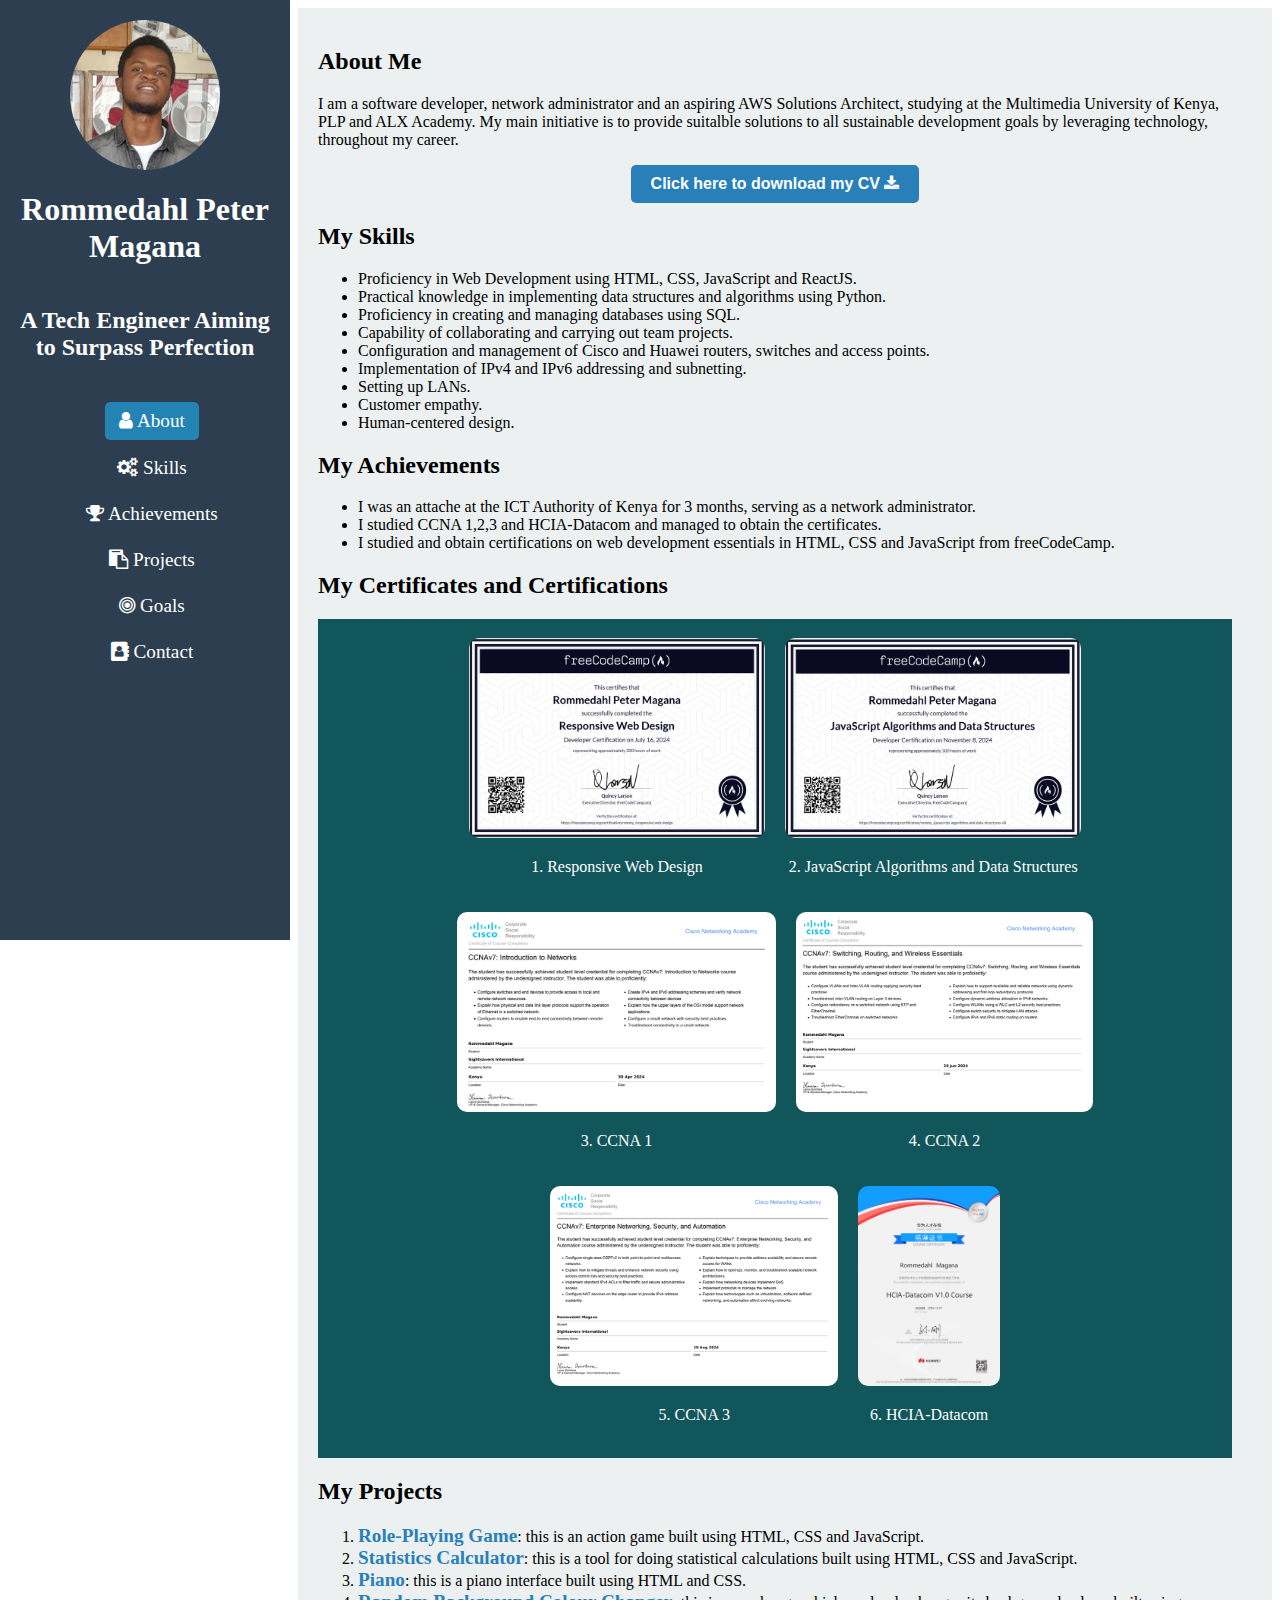
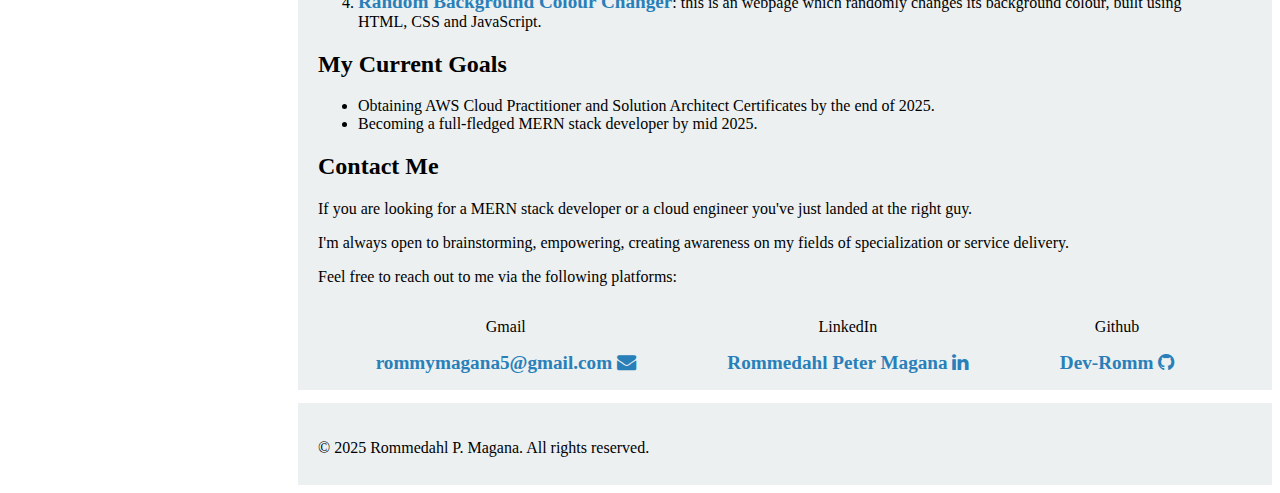
<file: index.html>
<!DOCTYPE html>
<html lang="en">
  <head>
    <meta charset="UTF-8" />
    <meta name="viewport" content="width=device-width, initial-scale=1.0" />
    <meta
      name="description"
      content="Rommedahl Peter Magana's Portfolio Website"
    />
    <meta
      name="keywords"
      content="Rommedahl, Portfolio, Web Development, Projects"
    />
    <title>
      Rommedahl Peter Magana | Software Developer - Cloud engineer - Computer
      Networks
    </title>
    <link rel="stylesheet" href="styles.css" />
    <link
      rel="stylesheet"
      href="https://cdnjs.cloudflare.com/ajax/libs/font-awesome/4.7.0/css/font-awesome.min.css"
    />
  </head>
  <body>
    <header>
      <img src="img1.jpg" alt="Rommedahl's Image" class="profile-image" />
      <h1>Rommedahl Peter Magana</h1>
      <h2>A Tech Engineer Aiming to Surpass Perfection</h2>

      <nav>
        <ul>
          <li>
            <a class="about-btn" href="#about"><i class="fa fa-user"></i> About</a>
          </li>
          <li>
            <a href="#skills"><i class="fa fa-cogs"></i> Skills</a>
          </li>
          <li>
            <a href="#achievements"
              ><i class="fa fa-trophy"></i> Achievements</a
            >
          </li>
          <li>
            <a href="#projects"><i class="fa fa-clipboard"></i> Projects</a>
          </li>
          <li>
            <a href="#goals"><i class="fa fa-bullseye"></i> Goals</a>
          </li>
          <li>
            <a href="#contact"><i class="fa fa-address-book"></i> Contact</a>
          </li>
        </ul>
      </nav>
    </header>
    <main>
      <div id="about">
        <h2>About Me</h2>
        <p>
          I am a software developer, network administrator and an aspiring AWS
          Solutions Architect, studying at the Multimedia University of Kenya,
          PLP and ALX Academy. My main initiative is to provide suitalble
          solutions to all sustainable development goals by leveraging
          technology, throughout my career.
        </p>
        <form action="MaganaCV.docx" method="get" target="_blank">
          <button type="submit">
            Click here to download my CV <i class="fa fa-download"></i>
          </button>
        </form>
      </div>
      <div id="skills">
        <h2>My Skills</h2>
        <ul>
          <li>
            Proficiency in Web Development using HTML, CSS, JavaScript and
            ReactJS.
          </li>
          <li>
            Practical knowledge in implementing data structures and algorithms
            using Python.
          </li>
          <li>Proficiency in creating and managing databases using SQL.</li>
          <li>Capability of collaborating and carrying out team projects.</li>
          <li>
            Configuration and management of Cisco and Huawei routers, switches
            and access points.
          </li>
          <li>Implementation of IPv4 and IPv6 addressing and subnetting.</li>
          <li>Setting up LANs.</li>
          <li>Customer empathy.</li>
          <li>Human-centered design.</li>
        </ul>
      </div>
      <div id="achievements">
        <h2>My Achievements</h2>
        <ul>
          <li>
            I was an attache at the ICT Authority of Kenya for 3 months, serving
            as a network administrator.
          </li>
          <li>
            I studied CCNA 1,2,3 and HCIA-Datacom and managed to obtain the
            certificates.
          </li>
          <li>
            I studied and obtain certifications on web development essentials in
            HTML, CSS and JavaScript from freeCodeCamp.
          </li>
        </ul>
      </div>
      <div id="certificates">
        <h2>My Certificates and Certifications</h2>
        <div class="certs-container">
          <div class="pic-item">
            <img src="fcc1.png" alt="Certificate 1" class="certificate-image" />
            <p>1. Responsive Web Design</p>
          </div>
          <div class="pic-item">
            <img src="fcc2.png" alt="Certificate 2" class="certificate-image" />
            <p>2. JavaScript Algorithms and Data Structures</p>
          </div>
          <div class="pic-item">
            <img
              src="ccna1.png"
              alt="Certificate 3"
              class="certificate-image"
            />
            <p>3. CCNA 1</p>
          </div>
          <div class="pic-item">
            <img
              src="ccna2.png"
              alt="Certificate 4"
              class="certificate-image"
            />
            <p>4. CCNA 2</p>
          </div>
          <div class="pic-item">
            <img
              src="ccna3.png"
              alt="Certificate 5"
              class="certificate-image"
            />
            <p>5. CCNA 3</p>
          </div>
          <div class="pic-item">
            <img
              src="hcia cert.png"
              alt="Certificate 6"
              class="certificate-image"
            />
            <p>6. HCIA-Datacom</p>
          </div>
        </div>
      </div>
      <div id="projects">
        <h2>My Projects</h2>
        <ol>
          <li>
            <a
              href="https://github.com/Dev-Romm/Role-Playing-Game.git"
              target="_blank"
              >Role-Playing Game</a
            >: this is an action game built using HTML, CSS and JavaScript.
          </li>
          <li>
            <a
              href="https://github.com/Dev-Romm/Statistics-Calculator.git"
              target="_blank"
              >Statistics Calculator</a
            >: this is a tool for doing statistical calculations built using
            HTML, CSS and JavaScript.
          </li>
          <li>
            <a href="https://github.com/Dev-Romm/Piano.git" target="_blank"
              >Piano</a
            >: this is a piano interface built using HTML and CSS.
          </li>
          <li>
            <a
              href="https://github.com/Dev-Romm/Random-Background-Color-Changer.git"
              target="_blank"
              >Random Background Colour Changer</a
            >: this is an webpage which randomly changes its background colour,
            built using HTML, CSS and JavaScript.
          </li>
        </ol>
      </div>
      <div id="goals">
        <h2>My Current Goals</h2>
        <ul>
          <li>
            Obtaining AWS Cloud Practitioner and Solution Architect Certificates
            by the end of 2025.
          </li>
          <li>Becoming a full-fledged MERN stack developer by mid 2025.</li>
        </ul>
      </div>
      <div id="contact">
        <h2>Contact Me</h2>
        <p>
          If you are looking for a MERN stack developer or a cloud engineer
          you've just landed at the right guy.
        </p>
        <p>
          I'm always open to brainstorming, empowering, creating awareness on my
          fields of specialization or service delivery.
        </p>
        <p>Feel free to reach out to me via the following platforms:</p>
        <div class="platforms-container">
          <div class="platfform1">
            <p>Gmail</p>
            <p>
              <a href="https://mail.google.com/" target="_blank"
                >rommymagana5@gmail.com <i class="fa fa-envelope"></i
              ></a>
            </p>
          </div>
          <div class="platfform2">
            <p>LinkedIn</p>
            <p>
              <a
                href="https://www.linkedin.com/in/rommedahl-peter-magana-338955276/"
                target="_blank"
                >Rommedahl Peter Magana <i class="fa fa-linkedin"></i
              ></a>
            </p>
          </div>
          <div class="platfform3">
            <p>Github</p>
            <p>
              <a href="https://github.com/Dev-Romm" target="_blank"
                >Dev-Romm <i class="fa fa-github"></i
              ></a>
            </p>
          </div>
        </div>
      </div>
    </main>
    <footer>
      <p>&copy; 2025 Rommedahl P. Magana. All rights reserved.</p>
    </footer>
  </body>
</html>
</file>
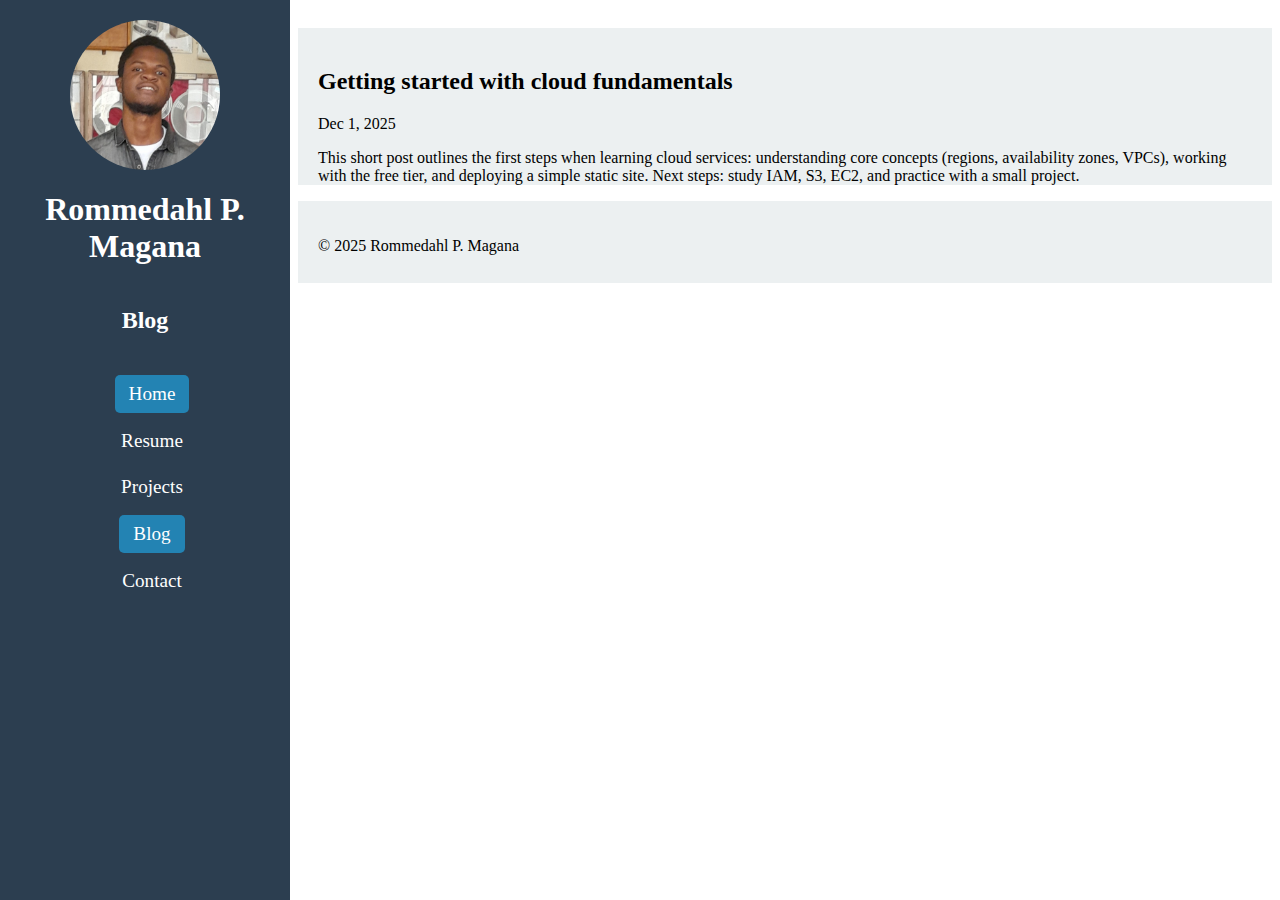
<file: blog-post-1.html>
<!DOCTYPE html>
<html lang="en">
  <head>
    <meta charset="utf-8" />
    <meta name="viewport" content="width=device-width,initial-scale=1" />
    <title>Getting started with cloud fundamentals</title>
    <link rel="stylesheet" href="styles.css" />
  </head>
  <body>
    <input id="theme-toggle" class="theme-toggle" type="checkbox" aria-label="Toggle theme" />
    <header>
      <img src="img1.jpg" alt="Profile" class="profile-image" />
      <h1>Rommedahl P. Magana</h1>
      <h2>Blog</h2>
      <label for="theme-toggle" class="theme-toggle-label" title="Toggle light / dark">
        <i class="fa fa-sun-o"></i>
        <i class="fa fa-moon-o"></i>
      </label>
      <nav>
        <ul>
          <li><a class="about-btn" href="index.html"><i class="fa fa-home"></i> Home</a></li>
          <li><a href="resume.html"><i class="fa fa-file-text"></i> Resume</a></li>
          <li><a href="projects.html"><i class="fa fa-briefcase"></i> Projects</a></li>
          <li><a class="about-btn active" href="blog.html"><i class="fa fa-pencil"></i> Blog</a></li>
          <li><a href="contact.html"><i class="fa fa-address-book"></i> Contact</a></li>
        </ul>
      </nav>
    </header>

    <main>
      <section class="container">
        <article class="card">
          <h2>Getting started with cloud fundamentals</h2>
          <p class="muted">Dec 1, 2025</p>
          <p>This short post outlines the first steps when learning cloud services: understanding core concepts (regions, availability zones, VPCs), working with the free tier, and deploying a simple static site. Next steps: study IAM, S3, EC2, and practice with a small project.</p>
        </article>
      </section>
    </main>

    <footer>
      <p>&copy; 2025 Rommedahl P. Magana</p>
    </footer>
  </body>
</html>
</file>
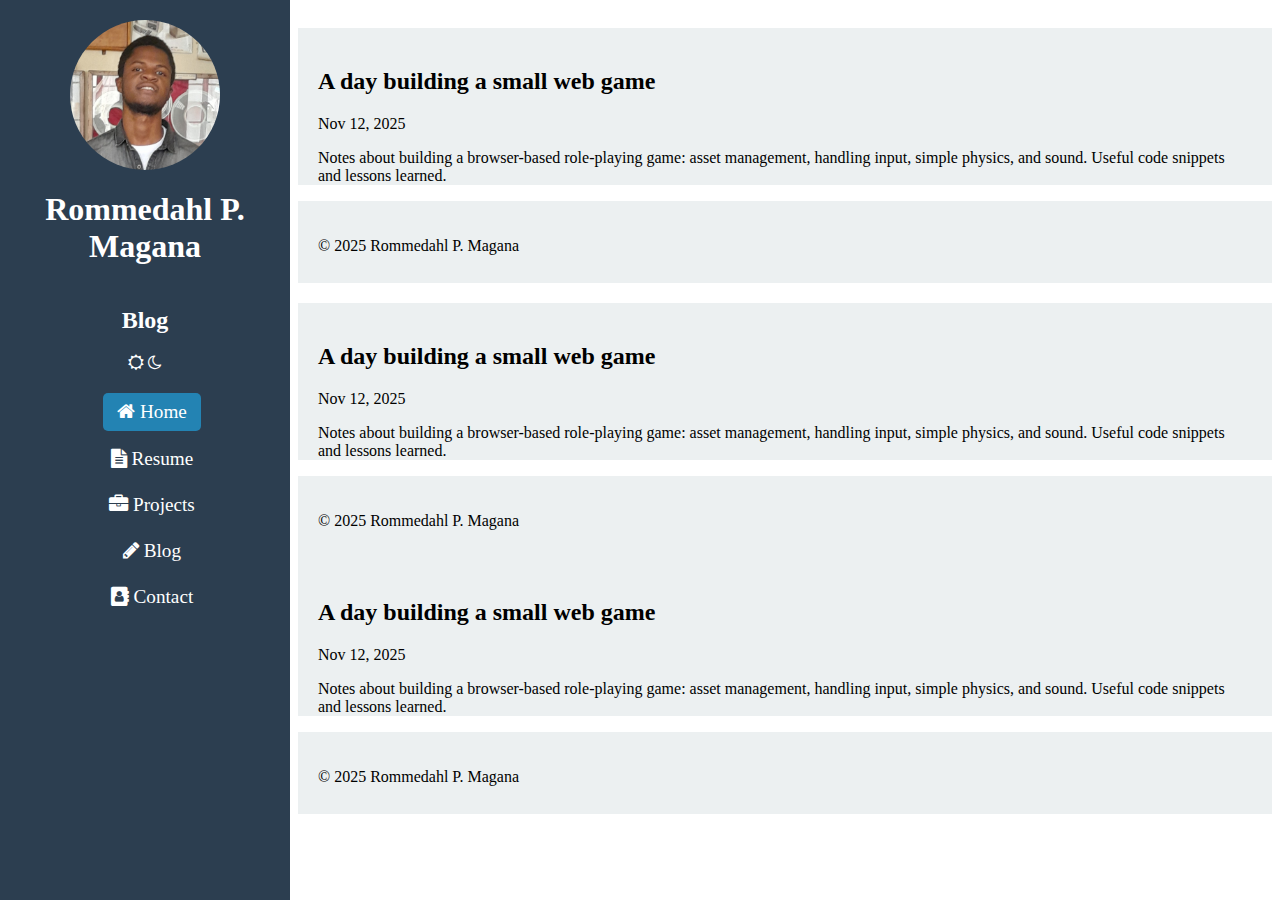
<file: blog-post-2.html>
<!DOCTYPE html>
<html lang="en">
  <head>
    <meta charset="utf-8" />
    <meta name="viewport" content="width=device-width,initial-scale=1" />
    <title>A day building a small web game</title>
    <link rel="stylesheet" href="styles.css" />
    <link rel="stylesheet" href="https://cdnjs.cloudflare.com/ajax/libs/font-awesome/4.7.0/css/font-awesome.min.css" />
  </head>
  <body>
    <input id="theme-toggle" class="theme-toggle" type="checkbox" aria-label="Toggle theme" />
    <header>
      <img src="img1.jpg" alt="Profile" class="profile-image" />
      <h1>Rommedahl P. Magana</h1>
      <h2>Blog</h2>
      <label for="theme-toggle" class="theme-toggle-label" title="Toggle light / dark">
        <i class="fa fa-sun-o"></i>
        <i class="fa fa-moon-o"></i>
      </label>
      <nav>
        <ul>
          <li><a class="about-btn" href="index.html"><i class="fa fa-home"></i> Home</a></li>
          <li><a href="resume.html"><i class="fa fa-file-text"></i> Resume</a></li>
          <li><a href="projects.html"><i class="fa fa-briefcase"></i> Projects</a></li>
          <li><a class="about-btn active" href="blog.html"><i class="fa fa-pencil"></i> Blog</a></li>
          <li><a href="contact.html"><i class="fa fa-address-book"></i> Contact</a></li>
        </ul>
      </nav>
    </header>

    <main>
      <section class="container">
        <article class="card">
          <h2>A day building a small web game</h2>
          <p class="muted">Nov 12, 2025</p>
          <p>Notes about building a browser-based role-playing game: asset management, handling input, simple physics, and sound. Useful code snippets and lessons learned.</p>
        </article>
      </section>
    </main>

    <footer>
      <p>&copy; 2025 Rommedahl P. Magana</p>
    </footer>
  </body>
</html>
<!DOCTYPE html>
<html lang="en">
  <head>
    <meta charset="utf-8" />
    <meta name="viewport" content="width=device-width,initial-scale=1" />
    <title>A day building a small web game</title>
    <link rel="stylesheet" href="styles.css" />
  </head>
  <body>
    <input id="theme-toggle" class="theme-toggle" type="checkbox" aria-label="Toggle theme" />
    <header>
      <img src="img1.jpg" alt="Profile" class="profile-image" />
      <h1>Rommedahl P. Magana</h1>
      <h2>Blog</h2>
      <label for="theme-toggle" class="theme-toggle-label" title="Toggle light / dark">
        <i class="fa fa-sun-o"></i>
        <i class="fa fa-moon-o"></i>
      </label>
      <nav>
        <ul>
          <li><a class="about-btn" href="index.html"><i class="fa fa-home"></i> Home</a></li>
          <li><a href="resume.html"><i class="fa fa-file-text"></i> Resume</a></li>
          <li><a href="projects.html"><i class="fa fa-briefcase"></i> Projects</a></li>
          <li><a href="blog.html"><i class="fa fa-pencil"></i> Blog</a></li>
          <li><a href="contact.html"><i class="fa fa-address-book"></i> Contact</a></li>
          </ul>
        </nav>
      </header>
      <main>
        <section class="container">
          <article class="card">
            <h2>A day building a small web game</h2>
            <p class="muted">Nov 12, 2025</p>
            <p>Notes about building a browser-based role-playing game: asset management, handling input, simple physics, and sound. Useful code snippets and lessons learned.</p>
          </article>
        </section>
      </main>
      <footer>
        <p>&copy; 2025 Rommedahl P. Magana</p>
      </footer>
    </body>
  </html>
        </ul>
      </nav>
    </header>

    <main>
      <section class="container">
        <article class="card">
          <h2>A day building a small web game</h2>
          <p class="muted">Nov 12, 2025</p>
          <p>Notes about building a browser-based role-playing game: asset management, handling input, simple physics, and sound. Useful code snippets and lessons learned.</p>
        </article>
      </section>
    </main>

    <footer>
      <p>&copy; 2025 Rommedahl P. Magana</p>
    </footer>
  </body>
</html>
</file>
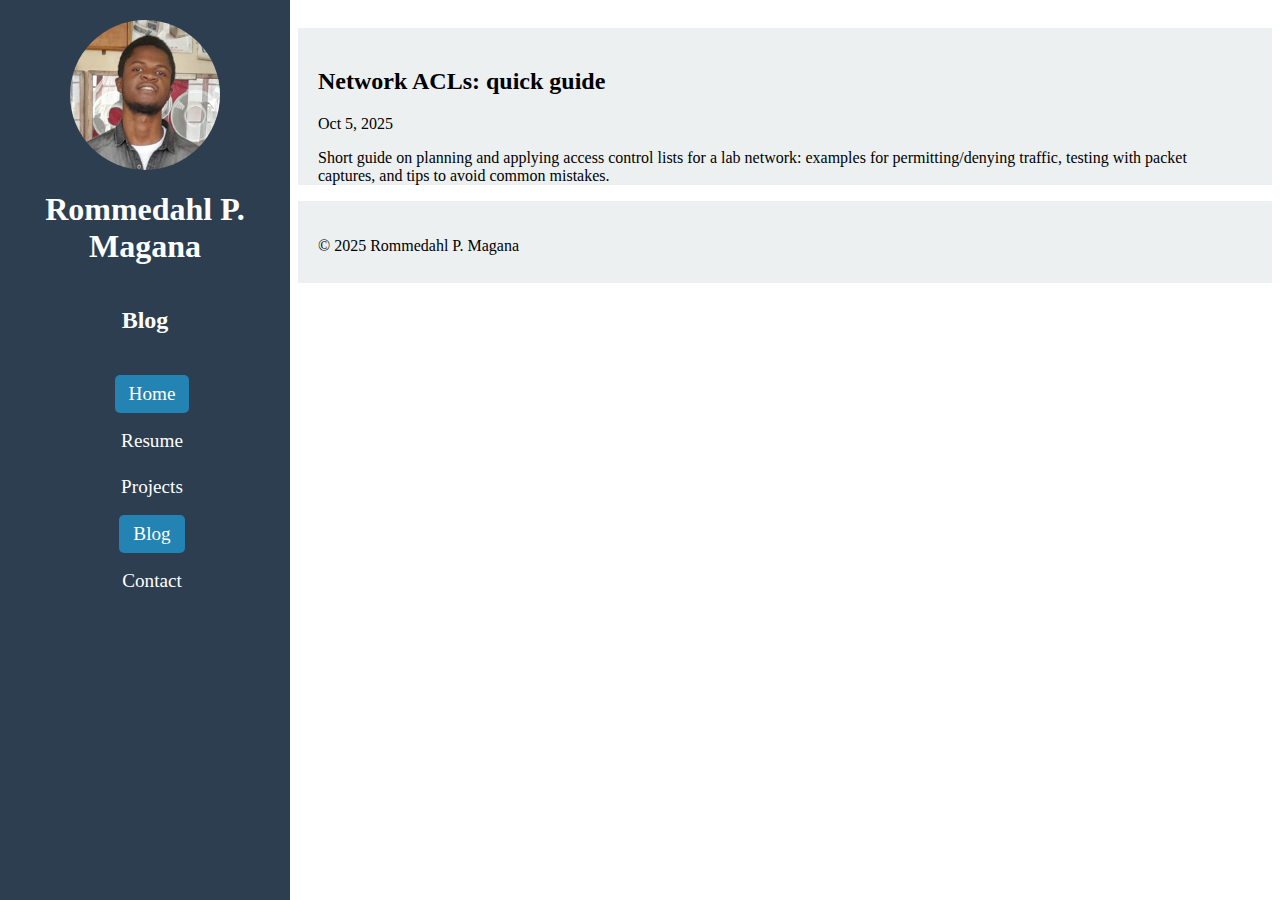
<file: blog-post-3.html>
<!DOCTYPE html>
<html lang="en">
  <head>
    <meta charset="utf-8" />
    <meta name="viewport" content="width=device-width,initial-scale=1" />
    <title>Network ACLs: quick guide</title>
    <link rel="stylesheet" href="styles.css" />
  </head>
  <body>
    <input id="theme-toggle" class="theme-toggle" type="checkbox" aria-label="Toggle theme" />
    <header>
      <img src="img1.jpg" alt="Profile" class="profile-image" />
      <h1>Rommedahl P. Magana</h1>
      <h2>Blog</h2>
      <label for="theme-toggle" class="theme-toggle-label" title="Toggle light / dark">
        <i class="fa fa-sun-o"></i>
        <i class="fa fa-moon-o"></i>
      </label>
      <nav>
        <ul>
          <li><a class="about-btn" href="index.html"><i class="fa fa-home"></i> Home</a></li>
          <li><a href="resume.html"><i class="fa fa-file-text"></i> Resume</a></li>
          <li><a href="projects.html"><i class="fa fa-briefcase"></i> Projects</a></li>
          <li><a class="about-btn active" href="blog.html"><i class="fa fa-pencil"></i> Blog</a></li>
          <li><a href="contact.html"><i class="fa fa-address-book"></i> Contact</a></li>
        </ul>
      </nav>
    </header>

    <main>
      <section class="container">
        <article class="card">
          <h2>Network ACLs: quick guide</h2>
          <p class="muted">Oct 5, 2025</p>
          <p>Short guide on planning and applying access control lists for a lab network: examples for permitting/denying traffic, testing with packet captures, and tips to avoid common mistakes.</p>
        </article>
      </section>
    </main>

    <footer>
      <p>&copy; 2025 Rommedahl P. Magana</p>
    </footer>
  </body>
</html>
</file>
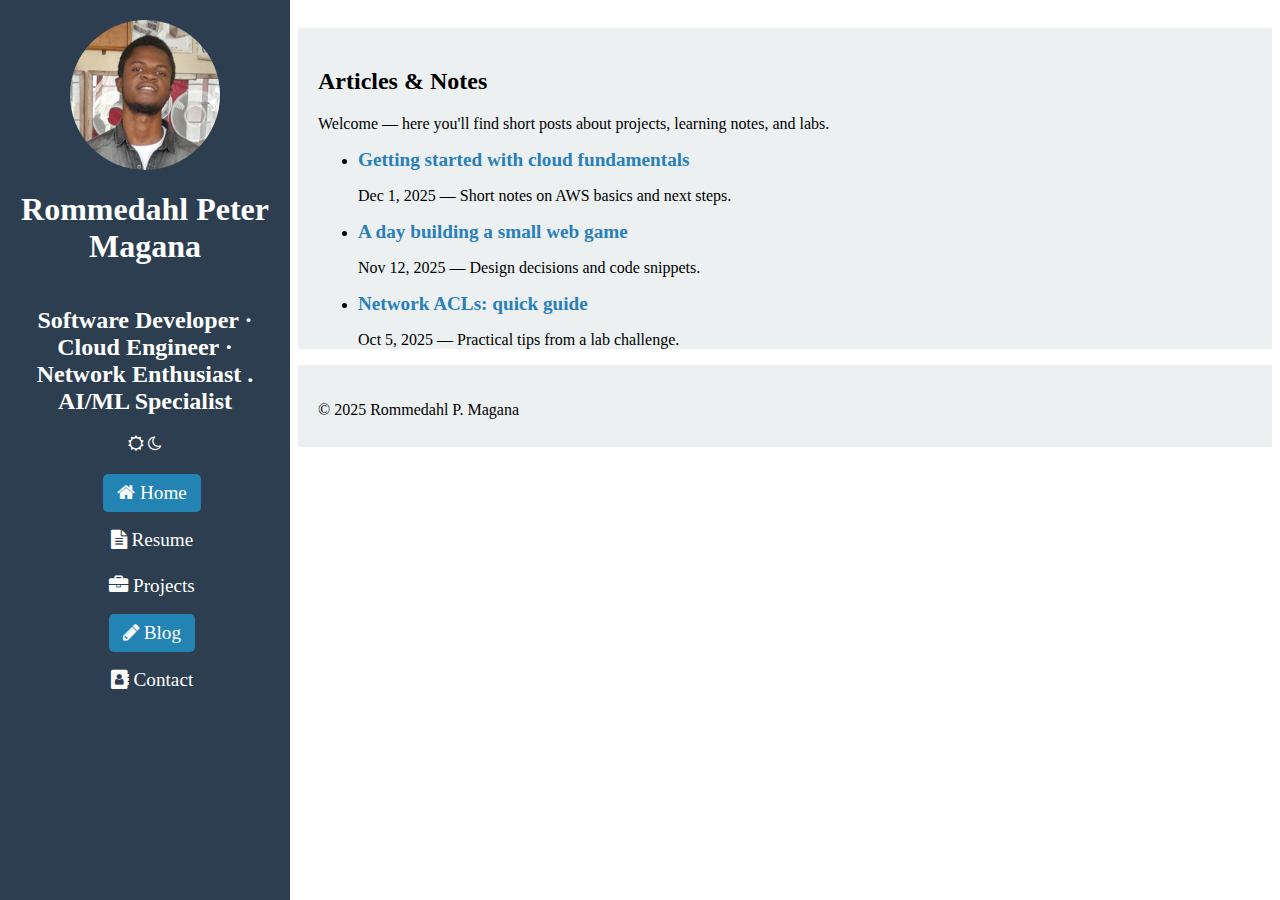
<file: blog.html>
<!DOCTYPE html>
<html lang="en">
  <head>
    <meta charset="utf-8" />
    <meta name="viewport" content="width=device-width,initial-scale=1" />
    <title>Rommedahl Peter Magana | Blog</title>
    <link href="tab-image.png" rel="icon" type="image/x-icon" />
    <link rel="stylesheet" href="styles.css" />
    <link
      rel="stylesheet"
      href="https://cdnjs.cloudflare.com/ajax/libs/font-awesome/4.7.0/css/font-awesome.min.css"
    />
  </head>
  <body>
    <input
      id="theme-toggle"
      class="theme-toggle"
      type="checkbox"
      checked
      aria-label="Toggle theme"
    />
    <header>
      <img src="img1.jpg" alt="Profile" class="profile-image" />
      <h1>Rommedahl Peter Magana</h1>
      <h2>
        Software Developer · Cloud Engineer · Network Enthusiast . AI/ML
        Specialist
      </h2>
      <label
        for="theme-toggle"
        class="theme-toggle-label"
        title="Toggle light / dark"
      >
        <i class="fa fa-sun-o"></i>
        <i class="fa fa-moon-o"></i>
      </label>

      <nav>
        <ul>
          <li>
            <a class="about-btn" href="index.html"
              ><i class="fa fa-home"></i> Home</a
            >
          </li>
          <li>
            <a href="resume.html"><i class="fa fa-file-text"></i> Resume</a>
          </li>
          <li>
            <a href="projects.html"><i class="fa fa-briefcase"></i> Projects</a>
          </li>
          <li>
            <a class="about-btn active" href="blog.html"
              ><i class="fa fa-pencil"></i> Blog</a
            >
          </li>
          <li>
            <a href="contact.html"
              ><i class="fa fa-address-book"></i> Contact</a
            >
          </li>
        </ul>
      </nav>
    </header>

    <main>
      <section class="container">
        <div class="card">
          <h2>Articles & Notes</h2>
          <p>
            Welcome — here you'll find short posts about projects, learning
            notes, and labs.
          </p>

          <ul class="blog-list">
            <li class="post-card">
              <a href="blog-post-1.html"
                >Getting started with cloud fundamentals</a
              >
              <p class="muted">
                Dec 1, 2025 — Short notes on AWS basics and next steps.
              </p>
            </li>
            <li class="post-card">
              <a href="blog-post-2.html">A day building a small web game</a>
              <p class="muted">
                Nov 12, 2025 — Design decisions and code snippets.
              </p>
            </li>
            <li class="post-card">
              <a href="blog-post-3.html">Network ACLs: quick guide</a>
              <p class="muted">
                Oct 5, 2025 — Practical tips from a lab challenge.
              </p>
            </li>
          </ul>
        </div>
      </section>
    </main>

    <footer>
      <p>&copy; 2025 Rommedahl P. Magana</p>
    </footer>
  </body>
</html>
</file>
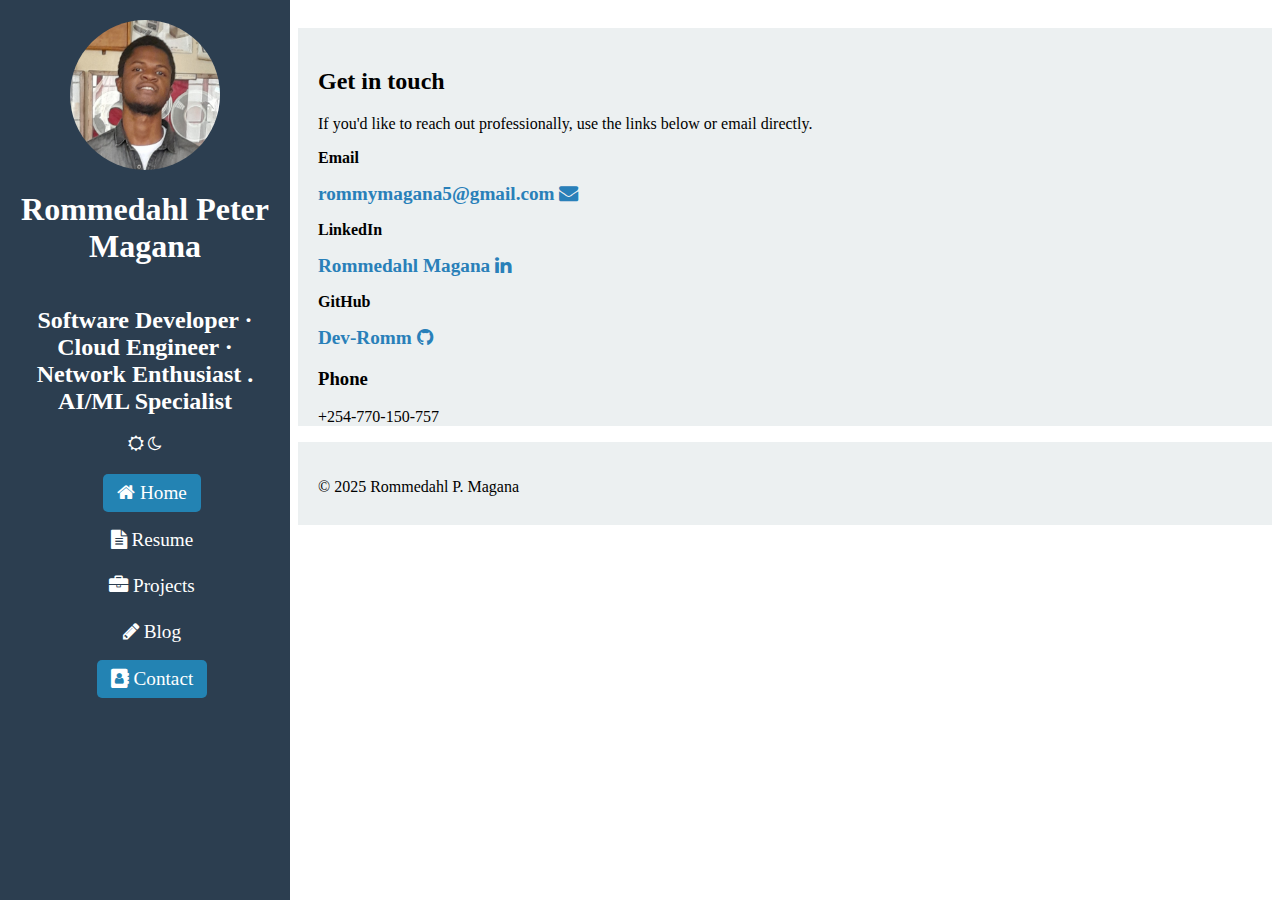
<file: contact.html>
<!DOCTYPE html>
<html lang="en">
  <head>
    <meta charset="utf-8" />
    <meta name="viewport" content="width=device-width,initial-scale=1" />
    <title>Rommedahl Peter Magana | Contact</title>
    <link href="tab-image.png" rel="icon" type="image/x-icon" />
    <link rel="stylesheet" href="styles.css" />
    <link
      rel="stylesheet"
      href="https://cdnjs.cloudflare.com/ajax/libs/font-awesome/4.7.0/css/font-awesome.min.css"
    />
  </head>
  <body>
    <input
      id="theme-toggle"
      class="theme-toggle"
      type="checkbox"
      aria-label="Toggle theme"
    />
    <header>
      <img src="img1.jpg" alt="Profile" class="profile-image" />
      <h1>Rommedahl Peter Magana</h1>
      <h2>
        Software Developer · Cloud Engineer · Network Enthusiast . AI/ML
        Specialist
      </h2>
      <label
        for="theme-toggle"
        class="theme-toggle-label"
        title="Toggle light / dark"
      >
        <i class="fa fa-sun-o"></i>
        <i class="fa fa-moon-o"></i>
      </label>

      <nav>
        <ul>
          <li>
            <a class="about-btn" href="index.html"
              ><i class="fa fa-home"></i> Home</a
            >
          </li>
          <li>
            <a href="resume.html"><i class="fa fa-file-text"></i> Resume</a>
          </li>
          <li>
            <a href="projects.html"><i class="fa fa-briefcase"></i> Projects</a>
          </li>
          <li>
            <a href="blog.html"><i class="fa fa-pencil"></i> Blog</a>
          </li>
          <li>
            <a class="about-btn active" href="contact.html"
              ><i class="fa fa-address-book"></i> Contact</a
            >
          </li>
        </ul>
      </nav>
    </header>

    <main>
      <section class="container">
        <div class="card">
          <h2>Get in touch</h2>
          <p>
            If you'd like to reach out professionally, use the links below or
            email directly.
          </p>

          <div class="contact-list">
            <div>
              <p><strong>Email</strong></p>
              <p>
                <a href="mailto:rommymagana5@gmail.com"
                  >rommymagana5@gmail.com <i class="fa fa-envelope"></i
                ></a>
              </p>
            </div>

            <div>
              <p><strong>LinkedIn</strong></p>
              <p>
                <a
                  href="https://www.linkedin.com/in/rpmagana"
                  target="_blank"
                  >Rommedahl Magana <i class="fa fa-linkedin"></i
                ></a>
              </p>
            </div>

            <div>
              <p><strong>GitHub</strong></p>
              <p>
                <a href="https://github.com/Dev-Romm" target="_blank"
                  >Dev-Romm <i class="fa fa-github"></i
                ></a>
              </p>
            </div>
          </div>

          <h3>Phone</h3>
          <p>+254-770-150-757</p>
        </div>
      </section>
    </main>

    <footer>
      <p>&copy; 2025 Rommedahl P. Magana</p>
    </footer>
  </body>
</html>
</file>
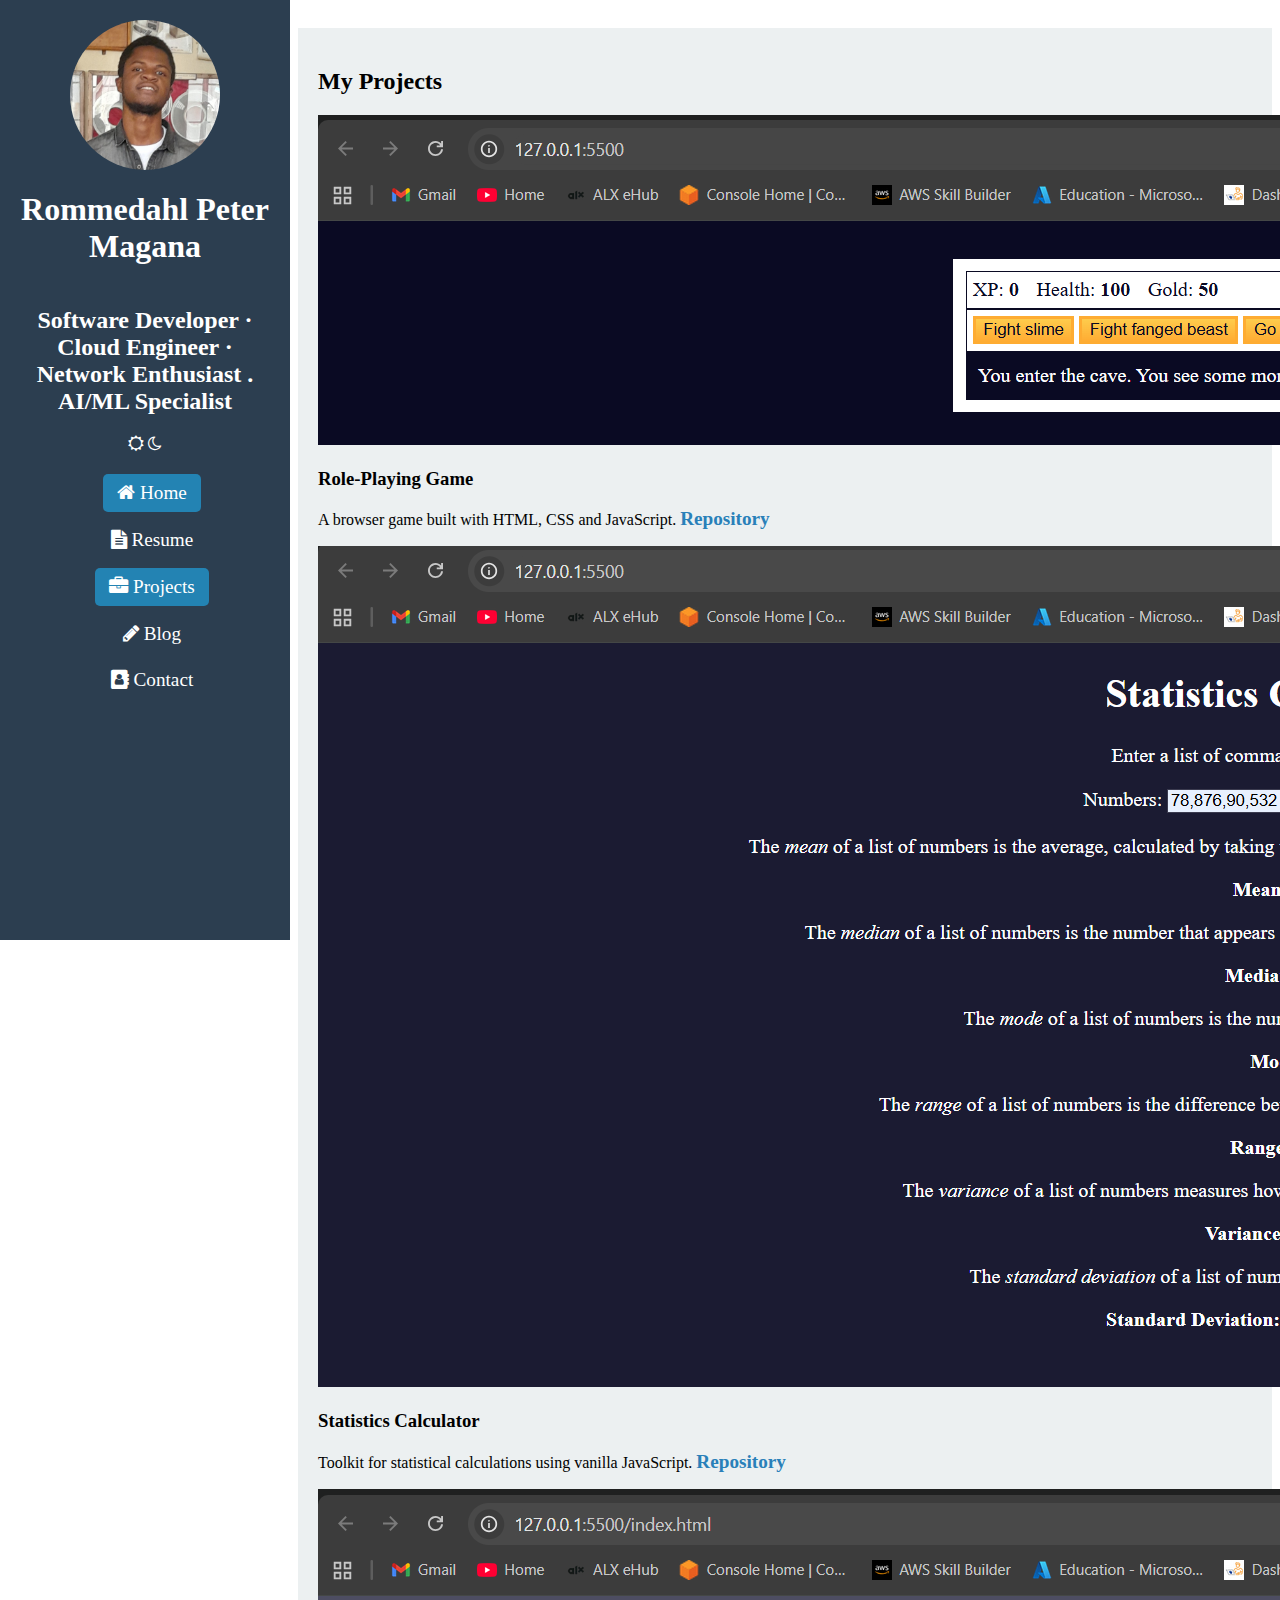
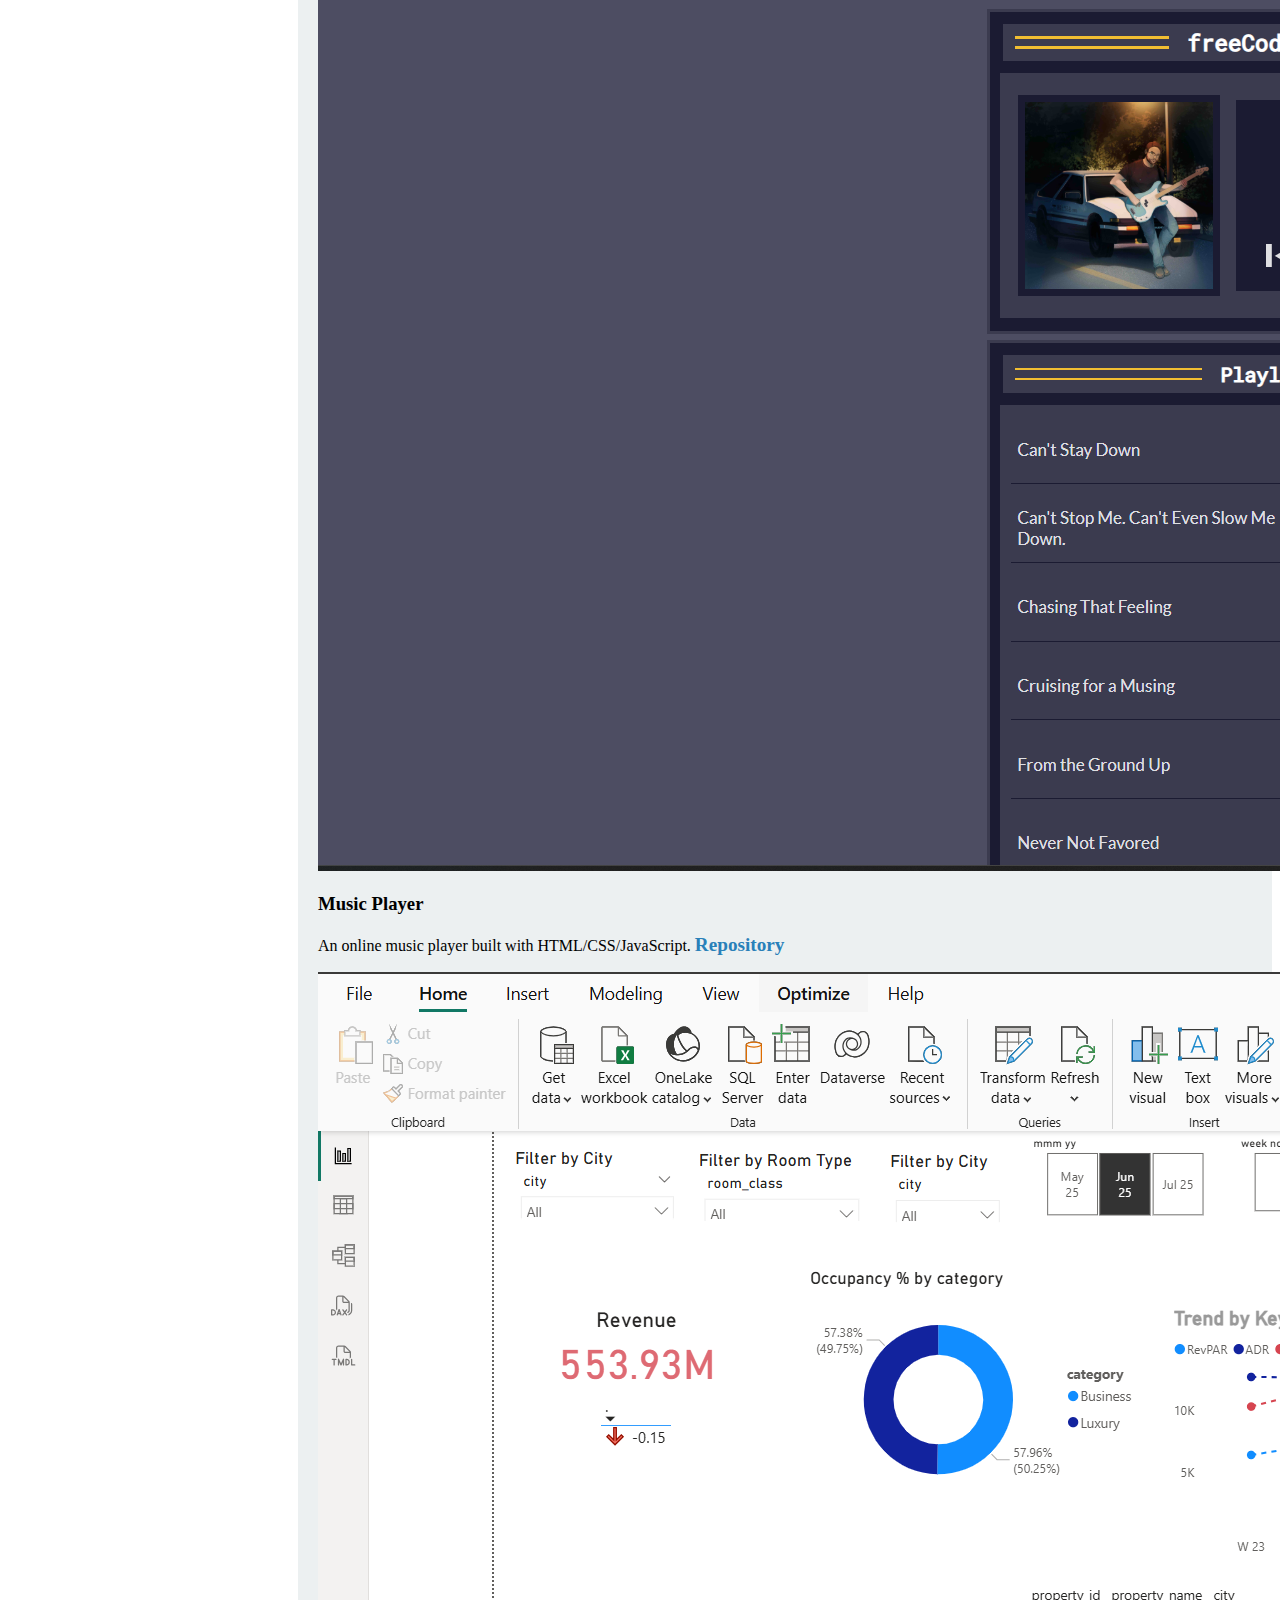
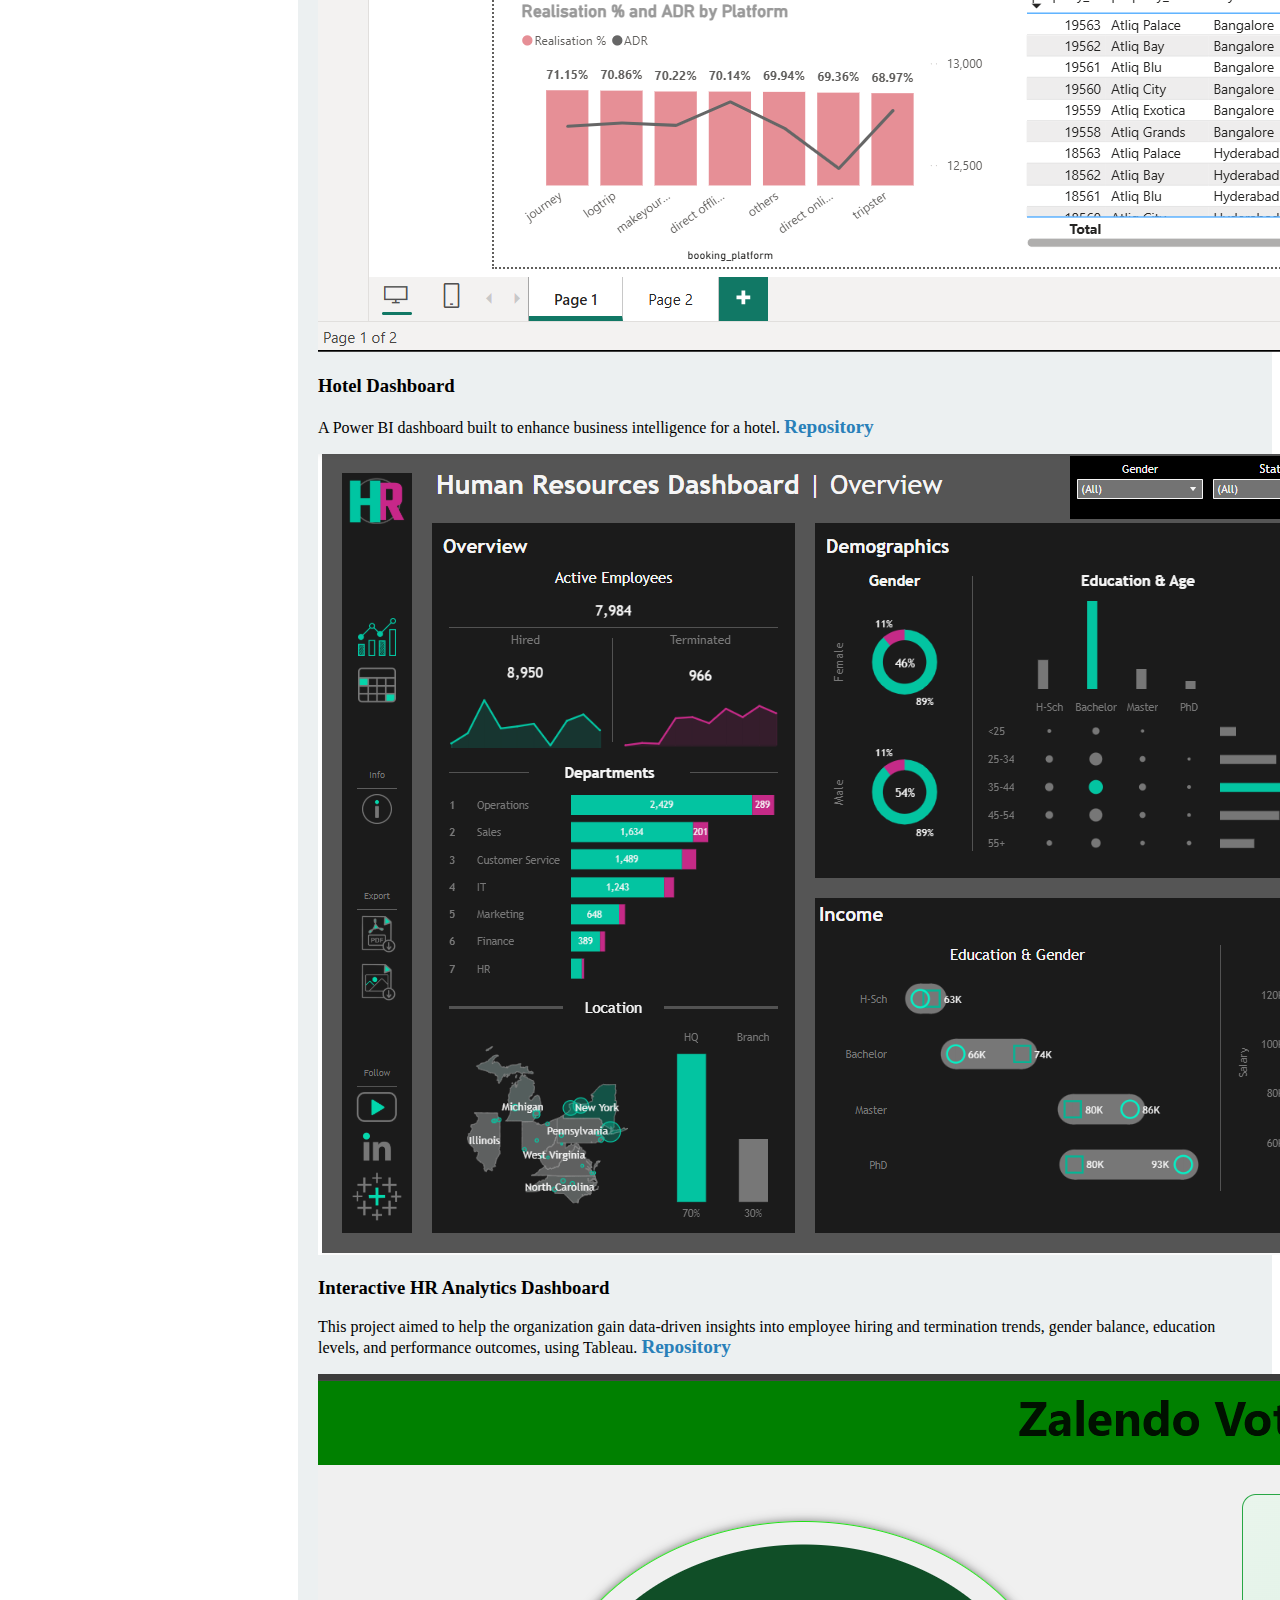
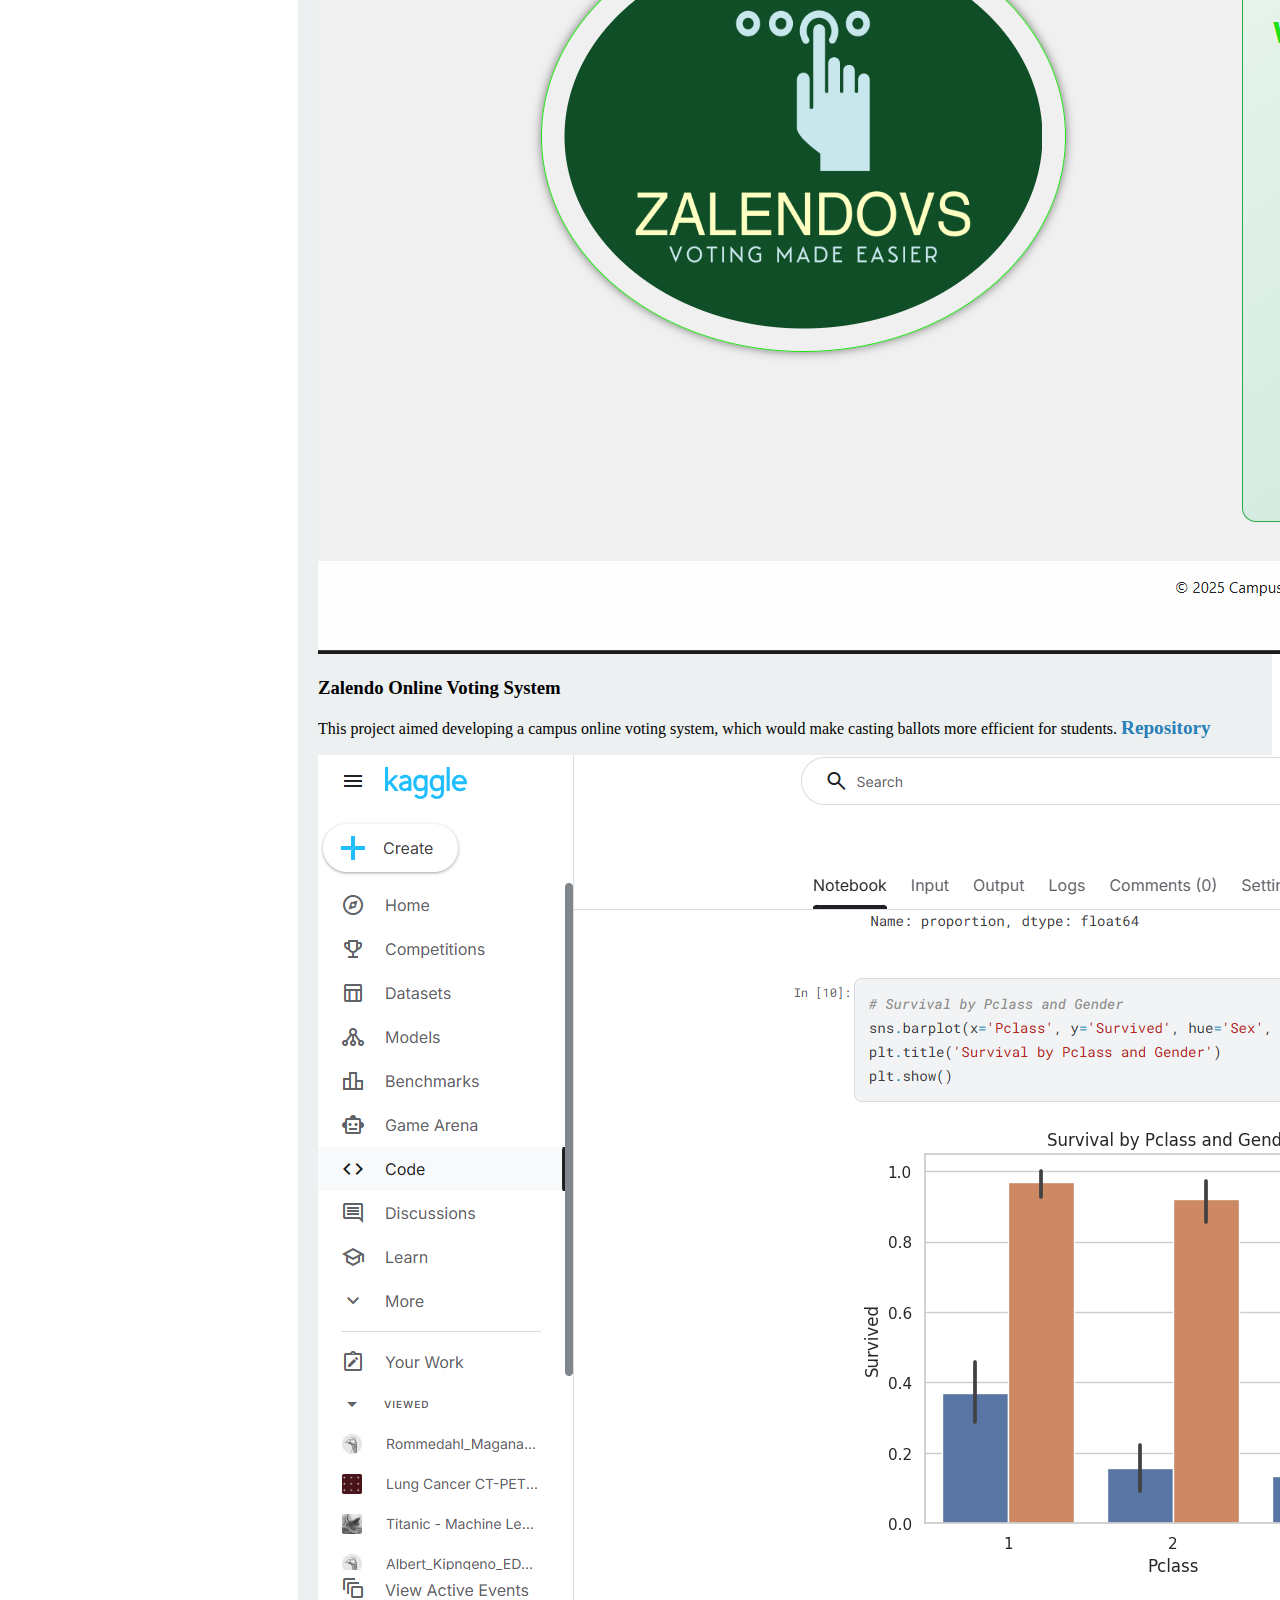
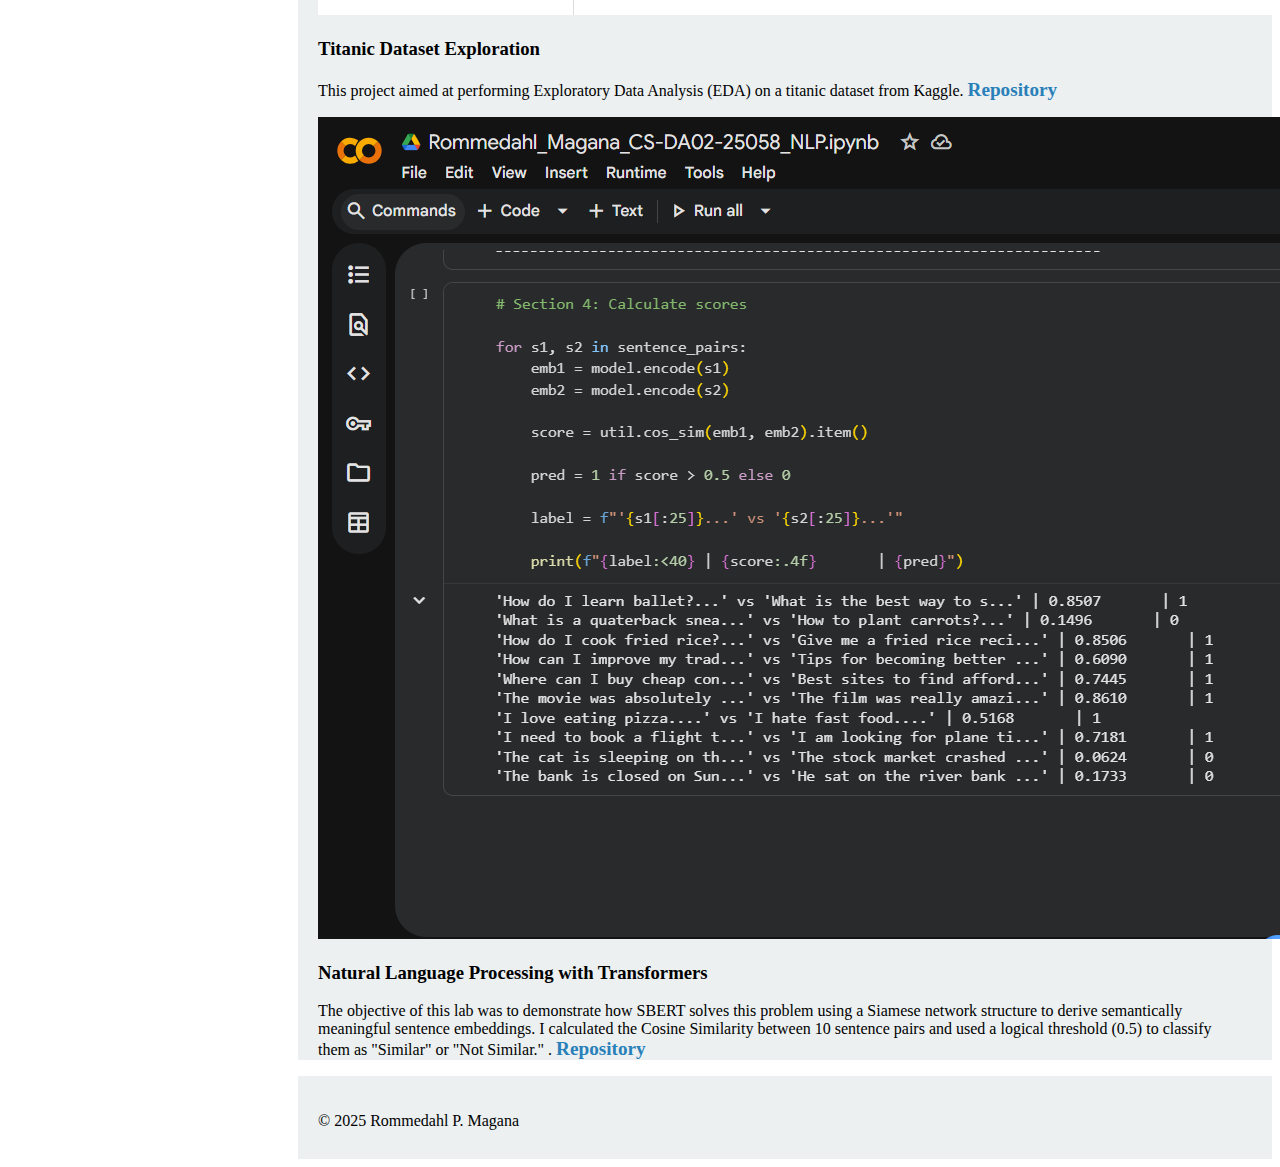
<file: projects.html>
<!DOCTYPE html>
<html lang="en">
  <head>
    <meta charset="utf-8" />
    <meta name="viewport" content="width=device-width,initial-scale=1" />
    <title>Rommedahl Peter Magana | Projects</title>
    <link href="tab-image.png" rel="icon" type="image/x-icon" />
    <link rel="stylesheet" href="styles.css" />
    <link
      rel="stylesheet"
      href="https://cdnjs.cloudflare.com/ajax/libs/font-awesome/4.7.0/css/font-awesome.min.css"
    />
  </head>
  <body>
    <input
      id="theme-toggle"
      class="theme-toggle"
      type="checkbox"
      checked
      aria-label="Toggle theme"
    />
    <header>
      <img src="img1.jpg" alt="Profile" class="profile-image" />
      <h1>Rommedahl Peter Magana</h1>
      <h2>
        Software Developer · Cloud Engineer · Network Enthusiast . AI/ML
        Specialist
      </h2>
      <label
        for="theme-toggle"
        class="theme-toggle-label"
        title="Toggle light / dark"
      >
        <i class="fa fa-sun-o"></i>
        <i class="fa fa-moon-o"></i>
      </label>

      <nav>
        <ul>
          <li>
            <a class="about-btn" href="index.html"
              ><i class="fa fa-home"></i> Home</a
            >
          </li>
          <li>
            <a href="resume.html"><i class="fa fa-file-text"></i> Resume</a>
          </li>
          <li>
            <a class="about-btn active" href="projects.html"
              ><i class="fa fa-briefcase"></i> Projects</a
            >
          </li>
          <li>
            <a href="blog.html"><i class="fa fa-pencil"></i> Blog</a>
          </li>
          <li>
            <a href="contact.html"
              ><i class="fa fa-address-book"></i> Contact</a
            >
          </li>
        </ul>
      </nav>
    </header>

    <main>
      <section class="container">
        <h2>My Projects</h2>
        <div class="projects-grid">
          <article class="project-card card">
            <img src="project1.png" alt="Project 1" />
            <h3>Role-Playing Game</h3>
            <p>
              A browser game built with HTML, CSS and JavaScript.
              <a
                href="https://github.com/Dev-Romm/Role-Playing-Game.git"
                target="_blank"
                >Repository</a
              >
            </p>
          </article>

          <article class="project-card card">
            <img src="project2.png" alt="Project 2" />
            <h3>Statistics Calculator</h3>
            <p>
              Toolkit for statistical calculations using vanilla JavaScript.
              <a
                href="https://github.com/Dev-Romm/Statistics-Calculator.git"
                target="_blank"
                >Repository</a
              >
            </p>
          </article>

          <article class="project-card card">
            <img src="project3.png" alt="Project 3" />
            <h3>Music Player</h3>
            <p>
              An online music player built with HTML/CSS/JavaScript.
              <a href="https://github.com/Dev-Romm/Music-Player.git" target="_blank"
                >Repository</a
              >
            </p>
          </article>

          <article class="project-card card">
            <img src="project4.png" alt="Project 4" />
            <h3>Hotel Dashboard</h3>
            <p>
              A Power BI dashboard built to enhance business intelligence for a
              hotel.
              <a
                href="https://drive.google.com/file/d/1laG2EAUYBBIw_LcuMc-l9L9AsYv16Ks-/view?usp=sharing"
                target="_blank"
                >Repository</a
              >
            </p>
          </article>

          <article class="project-card card">
            <img src="project5.png" alt="Project 5" />
            <h3>Interactive HR Analytics Dashboard</h3>
            <p>
              This project aimed to help the organization gain data-driven
              insights into employee hiring and termination trends, gender
              balance, education levels, and performance outcomes, using
              Tableau.
              <a
                href="https://public.tableau.com/views/HRDashboard_17615892485020/HRSummary?:language=en-US&publish=yes&:sid=&:redirect=auth&:display_count=n&:origin=viz_share_link"
                target="_blank"
                >Repository</a
              >
            </p>
          </article>

          <article class="project-card card">
            <img src="project6.png" alt="Project 6" />
            <h3>Zalendo Online Voting System</h3>
            <p>
              This project aimed developing a campus online voting system, which
              would make casting ballots more efficient for students.
              <a
                href="https://github.com/Dev-Romm/Zalendo-Voting-System.git"
                target="_blank"
                >Repository</a
              >
            </p>
          </article>

          <article class="project-card card">
            <img src="project7.png" alt="Project 7" />
            <h3>Titanic Dataset Exploration</h3>
            <p>
              This project aimed at performing Exploratory Data Analysis (EDA)
              on a titanic dataset from Kaggle.
              <a
                href="https://www.kaggle.com/code/rommedahlmagana/rommedahl-magana-eda-cs-da02-25058-ipynb"
                target="_blank"
                >Repository</a
              >
            </p>
          </article>

          <article class="project-card card">
            <img src="project8.png" alt="Project 8" />
            <h3>Natural Language Processing with Transformers</h3>
            <p>
              The objective of this lab was to demonstrate how SBERT solves this
              problem using a Siamese network structure to derive semantically
              meaningful sentence embeddings. I calculated the Cosine Similarity
              between 10 sentence pairs and used a logical threshold (0.5) to
              classify them as "Similar" or "Not Similar." .
              <a
                href="https://colab.research.google.com/drive/16RkwBYpIw8QyFlubi0TttZC5bn0AFMOI?usp=sharing"
                target="_blank"
                >Repository</a
              >
            </p>
          </article>
        </div>
      </section>
    </main>

    <footer>
      <p>&copy; 2025 Rommedahl P. Magana</p>
    </footer>
  </body>
</html>
</file>
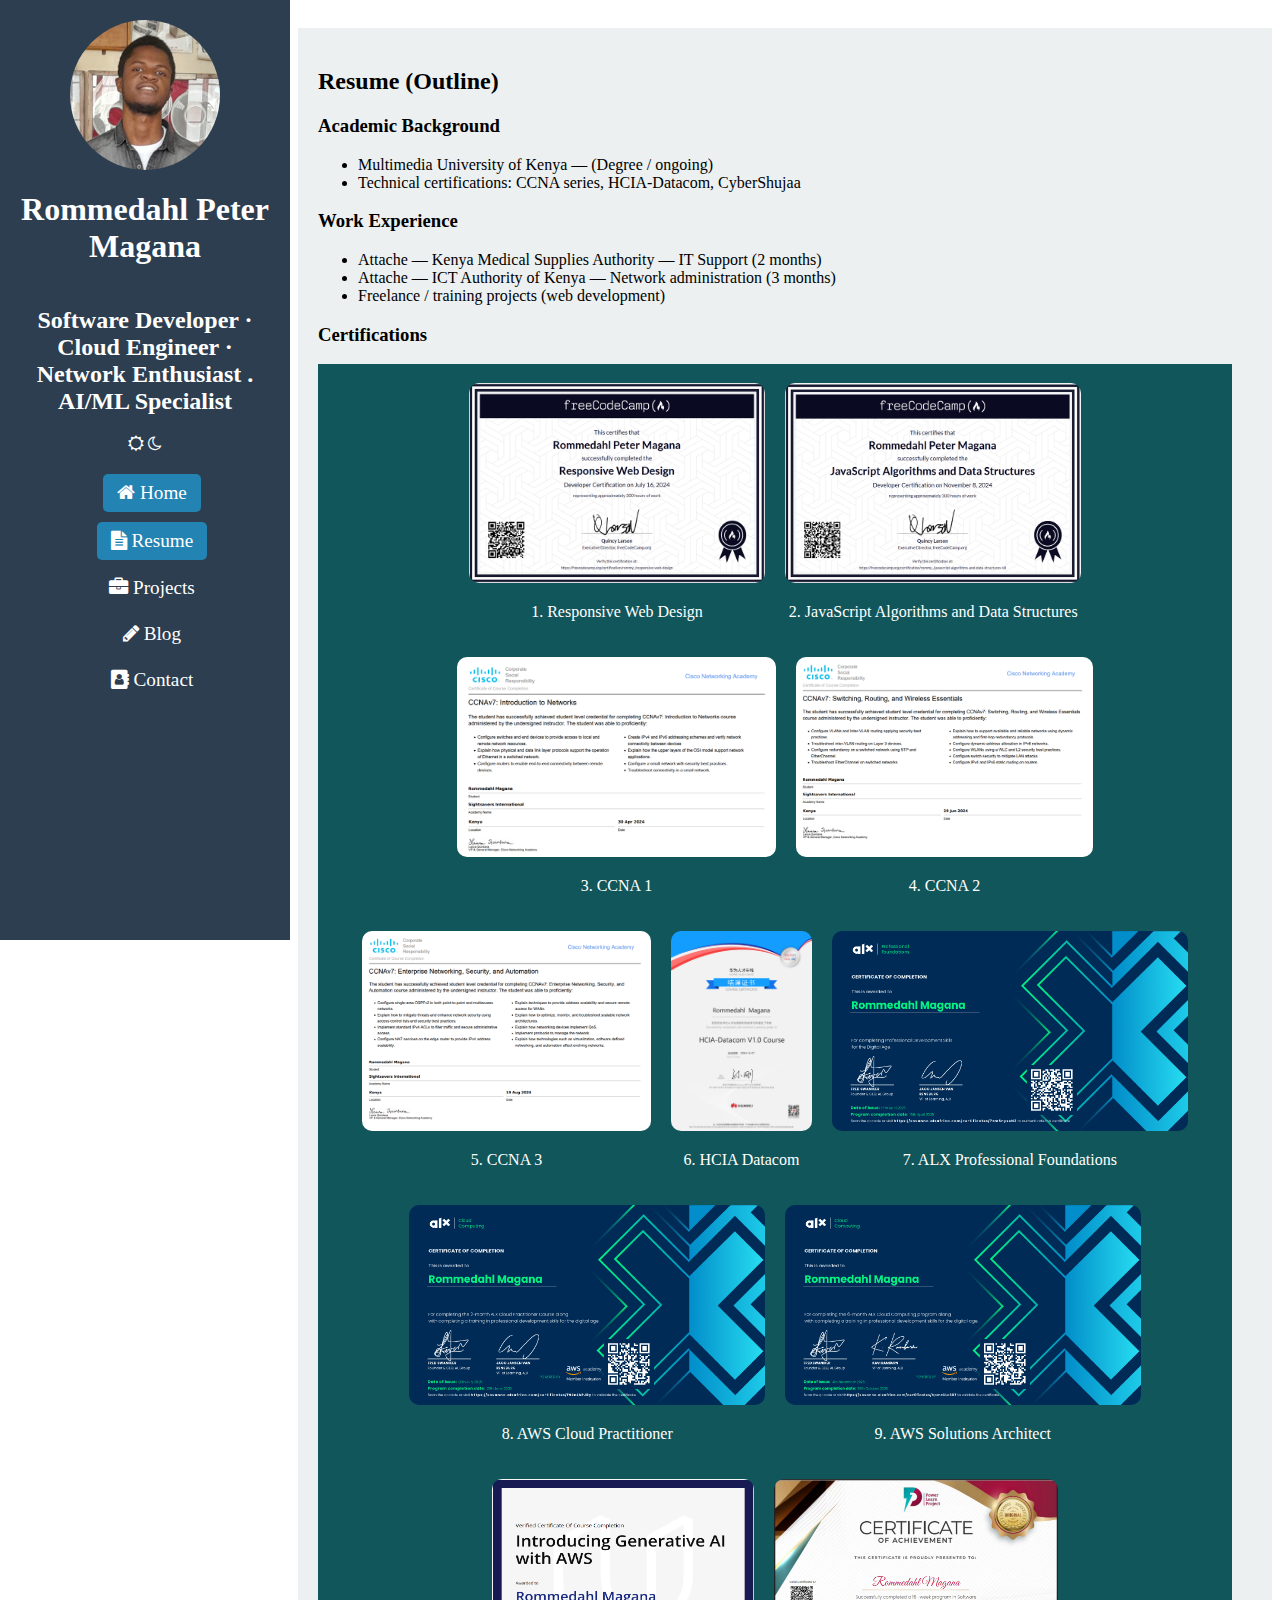
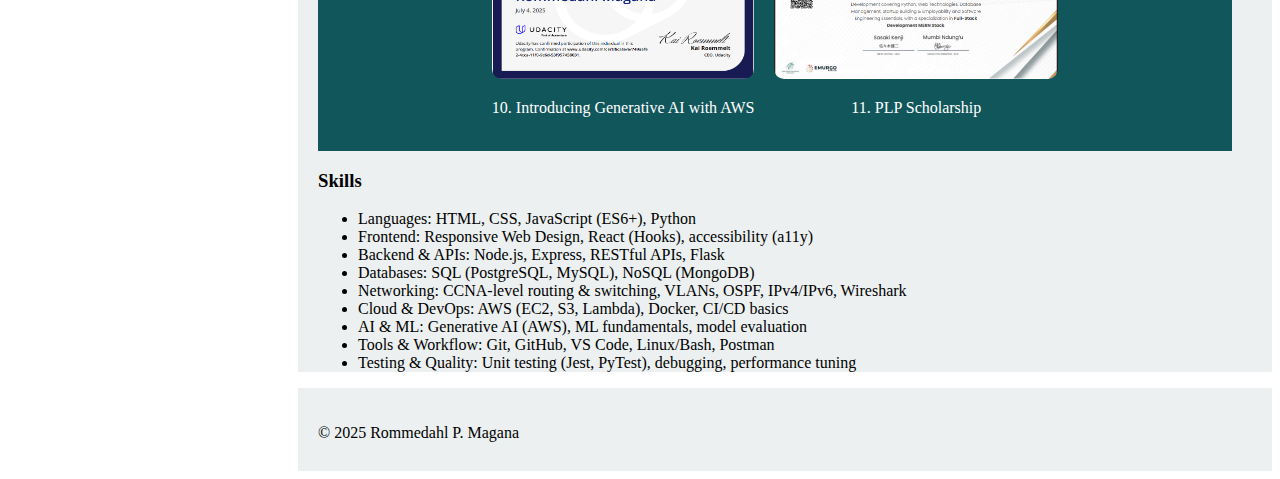
<file: resume.html>
<!DOCTYPE html>
<html lang="en">
  <head>
    <meta charset="utf-8" />
    <meta name="viewport" content="width=device-width,initial-scale=1" />
    <title>Rommedahl Peter Magana | Resume</title>
    <link href="tab-image.png" rel="icon" type="image/x-icon" />
    <link rel="stylesheet" href="styles.css" />
    <link
      rel="stylesheet"
      href="https://cdnjs.cloudflare.com/ajax/libs/font-awesome/4.7.0/css/font-awesome.min.css"
    />
  </head>
  <body>
    <input
      id="theme-toggle"
      class="theme-toggle"
      type="checkbox"
      checked
      aria-label="Toggle theme"
    />
    <header>
      <img src="img1.jpg" alt="Profile" class="profile-image" />
      <h1>Rommedahl Peter Magana</h1>
      <h2>
        Software Developer · Cloud Engineer · Network Enthusiast . AI/ML
        Specialist
      </h2>
      <label
        for="theme-toggle"
        class="theme-toggle-label"
        title="Toggle light / dark"
      >
        <i class="fa fa-sun-o"></i>
        <i class="fa fa-moon-o"></i>
      </label>

      <nav>
        <ul>
          <li>
            <a class="about-btn" href="index.html"
              ><i class="fa fa-home"></i> Home</a
            >
          </li>
          <li>
            <a class="about-btn active" href="resume.html"
              ><i class="fa fa-file-text"></i> Resume</a
            >
          </li>
          <li>
            <a href="projects.html"><i class="fa fa-briefcase"></i> Projects</a>
          </li>
          <li>
            <a href="blog.html"><i class="fa fa-pencil"></i> Blog</a>
          </li>
          <li>
            <a href="contact.html"
              ><i class="fa fa-address-book"></i> Contact</a
            >
          </li>
        </ul>
      </nav>
    </header>

    <main>
      <section class="container">
        <div class="card">
          <h2>Resume (Outline)</h2>
          <h3>Academic Background</h3>
          <ul>
            <li>Multimedia University of Kenya — (Degree / ongoing)</li>
            <li>Technical certifications: CCNA series, HCIA-Datacom, CyberShujaa</li>
          </ul>

          <h3>Work Experience</h3>
          <ul>
            <li>
              Attache — Kenya Medical Supplies Authority — IT Support (2
              months)
            </li>
            <li>
              Attache — ICT Authority of Kenya — Network administration (3
              months)
            </li>
            <li>Freelance / training projects (web development)</li>
          </ul>

          <h3>Certifications</h3>
          <div class="certs-container">
          <div class="pic-item">
            <img src="fcc1.png" alt="Certificate 1" class="certificate-image" />
            <p>1. Responsive Web Design</p>
          </div>
          <div class="pic-item">
            <img src="fcc2.png" alt="Certificate 2" class="certificate-image" />
            <p>2. JavaScript Algorithms and Data Structures</p>
          </div>
          <div class="pic-item">
            <img src="ccna1.png" alt="Certificate 3" class="certificate-image" />
            <p>3. CCNA 1</p>
          </div>
          <div class="pic-item">
            <img src="ccna2.png" alt="Certificate 4" class="certificate-image" />
            <p>4. CCNA 2</p>
          </div>
          <div class="pic-item">
            <img src="ccna3.png" alt="Certificate 5" class="certificate-image" />
            <p>5. CCNA 3</p>
          </div>
          <div class="pic-item">
            <img src="hcia cert.png" alt="Certificate 6" class="certificate-image" />
            <p>6. HCIA Datacom</p>
          </div>
          <div class="pic-item">
            <img src="alx-pf.png" alt="Certificate 7" class="certificate-image" />
            <p>7. ALX Professional Foundations</p>
          </div>
          <div class="pic-item">
            <img src="aws-cp.png" alt="Certificate 7" class="certificate-image" />
            <p>8. AWS Cloud Practitioner</p>
          </div>
          <div class="pic-item">
            <img src="aws-sa.png" alt="Certificate 7" class="certificate-image" />
            <p>9. AWS Solutions Architect</p>
          </div>
          <div class="pic-item">
            <img src="aws-genai.png" alt="Certificate 7" class="certificate-image" />
            <p>10. Introducing Generative AI with AWS</p>
          </div>
          <div class="pic-item">
            <img src="PLP cert.png" alt="Certificate 7" class="certificate-image" />
            <p>11. PLP Scholarship</p>
          </div>
          </div>

          <h3>Skills</h3>
          <ul>
            <li>Languages: HTML, CSS, JavaScript (ES6+), Python</li>
            <li>Frontend: Responsive Web Design, React (Hooks), accessibility (a11y)</li>
            <li>Backend & APIs: Node.js, Express, RESTful APIs, Flask</li>
            <li>Databases: SQL (PostgreSQL, MySQL), NoSQL (MongoDB)</li>
            <li>Networking: CCNA-level routing & switching, VLANs, OSPF, IPv4/IPv6, Wireshark</li>
            <li>Cloud & DevOps: AWS (EC2, S3, Lambda), Docker, CI/CD basics</li>
            <li>AI & ML: Generative AI (AWS), ML fundamentals, model evaluation</li>
            <li>Tools & Workflow: Git, GitHub, VS Code, Linux/Bash, Postman</li>
            <li>Testing & Quality: Unit testing (Jest, PyTest), debugging, performance tuning</li>
          </ul>
        </div>
      </section>
    </main>

    <footer>
      <p>&copy; 2025 Rommedahl P. Magana</p>
    </footer>
  </body>
</html>
</file>
<file: styles.css>
* {
  scroll-behavior: smooth;
}
.profile-image {
  width: 150px;
  height: 150px;
  border-radius: 50%;
  object-fit: cover;
}

header {
  position: fixed;
  display: flex;
  flex-direction: column;
  top: 0;
  left: 0;
  text-align: center;
  height: 100vh;
  width: 250px;
  background-color: #2c3e50;
  color: white;
  padding: 20px;
  align-items: center;
}

button {
  background-color: #2980b9;
  color: white;
  border: none;
  padding: 10px 20px;
  border-radius: 5px;
  cursor: pointer;
  font-size: 1em;
  font-weight: bold;
  display: block;
  margin: 0 auto;
}

button:hover {
  background-color: #3498db;
  transition: all 1s ease-in-out;
  font-size: 1.1em;
}
button:active {
  background-color: #2980b9;
  transform: translateY(2px);
}
nav {
  display: flex;
  flex-direction: column;
  align-items: center;
  width: 100%;
}
nav a {
  color: white;
  text-decoration: none;
  text-align: center;
  padding: 7px;
  display: block;
  font-size: 1.2em;
  width: 100%;
}
nav a:hover {
  background-color: #2383b3;
  padding: 8px 7px;
  transition: all 0.7s ease;
  border-radius: 5px;
}
nav ul {
  list-style-type: none;
  display: flex;
  flex-direction: column;
  align-items: center;
  justify-content: center;

  padding: 0%;
}
nav ul li {
  margin: 5px;
}
nav ul li a.about-btn {
  background-color: #2383b3;
  padding: 8px 7px;
  border-radius: 5px;
}
main,
footer {
  margin-left: 290px;
  padding: 20px 40px 0 20px;
  font-family: Cambria, Cochin, Georgia, Times, "Times New Roman", serif;
  background-color: #ecf0f1;
}
footer{
  margin-top: 1%;
  padding-bottom: 1%;
}
.certs-container {
  display: flex;
  flex-wrap: wrap;
  justify-content: center;
  gap: 20px;
  background-color: #11565b;
  padding: 2% 0;
  color: white;
  text-align: center;
}

.certificate-image {
  width: 100%;
  height: 200px;
  border-radius: 10px;
  object-fit: fill;
}

.platforms-container {
  display: flex;
  flex-wrap: wrap;
  justify-content: center;
  gap: 10%;
  text-align: center;
}
main a {
  text-decoration: none;
  color: #2980b9;
  font-weight: bold;
  font-size: 1.2em;
}
main a:hover {
  background-color: #2c3e50;
  color: white;
  padding: 0 3px;
  border-radius: 5px;
  transition: all 0.5s ease;
}
@media screen and (max-width: 544px) {
  body {
    margin: 0;
  }
  header {
    width: 91%;
    height: 100vh;
    position: relative;
    display: block;
    margin: 0 auto;
    text-align: center;
    border: 3px solid #2980b9;
  }

  nav a {
    font-size: 1.5em;
    padding: 5px;
  }
  main,
  footer {
    margin: 2%;
    padding: 20px;
  }
  .certs-container {
    flex-direction: column;
    align-items: center;
  }
  
  .certificate-image {
    width: 80%;
    height: 70%;
    display: block;
    margin: 0 auto;
  }
  .profile-image {
    width: 100px;
    height: 100px;
  }
}

@media (min-width: 545px) and (max-width: 768px) {
  header {
    width: 200px;
  }
  main,footer {
    margin-left: 240px;
    padding: 20px;
  }
  footer{
    margin-top: 2%;
  }
}
</file>
